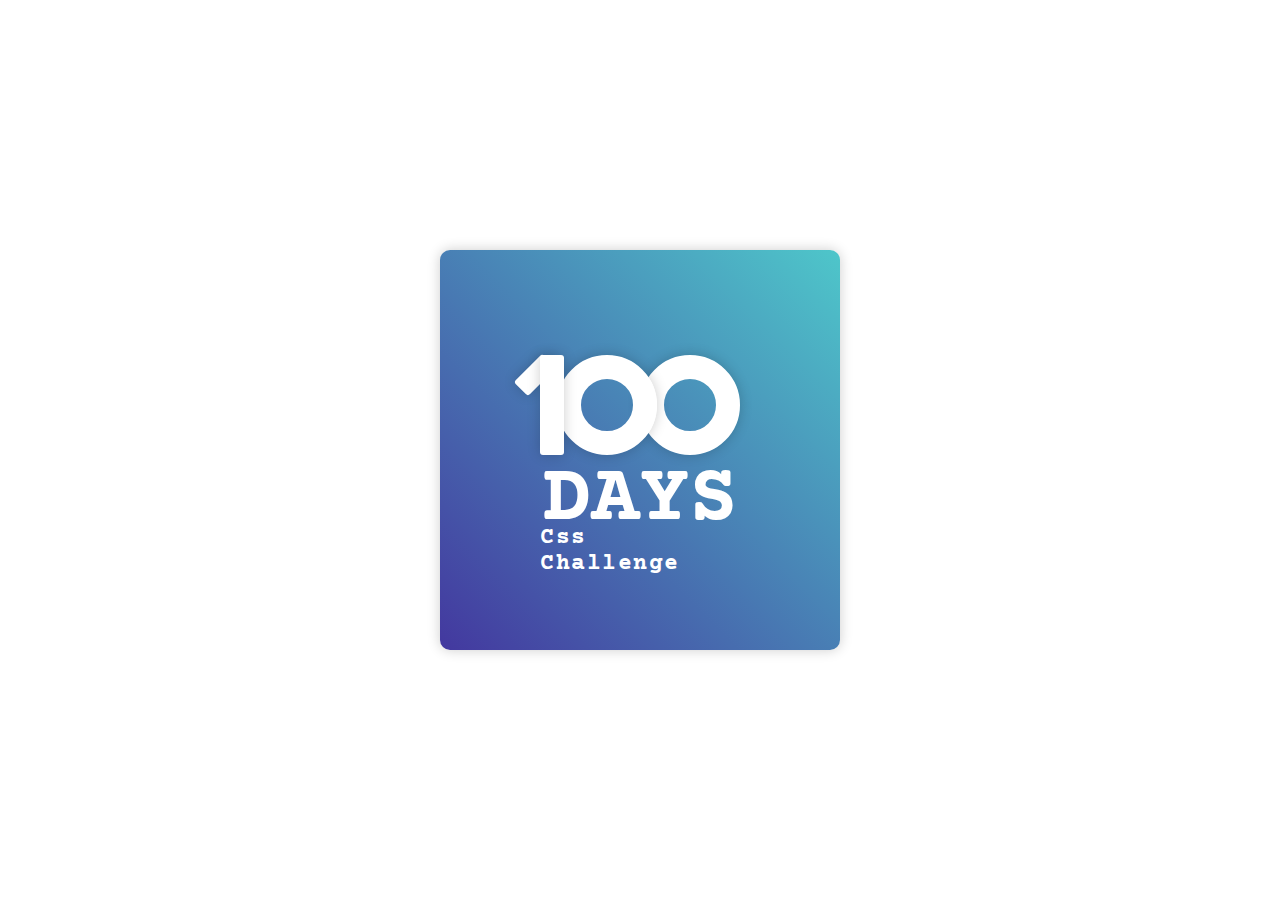
<file: challenge day 001/index.html>
<!DOCTYPE html>
<html lang="en">
<head>
    <meta charset="UTF-8">
    <meta http-equiv="X-UA-Compatible" content="IE=edge">
    <meta name="viewport" content="width=device-width, initial-scale=1.0">
    <link rel="stylesheet" href="./src/styles.css">
    <title>Challenge day one</title>
</head>
<body>
    <div class="frame">
        <div class="number">
            <div class="one-one"></div>
            <div class="one-two"></div>
						<div class="zero-one"></div>
						<div class="zero-two"></div>
        </div>
				<div class="text">
					<span class="big">DAYS</span>
					<span class="small">Css Challenge</span>
				</div>
    </div>
</body>
</html>
</file>
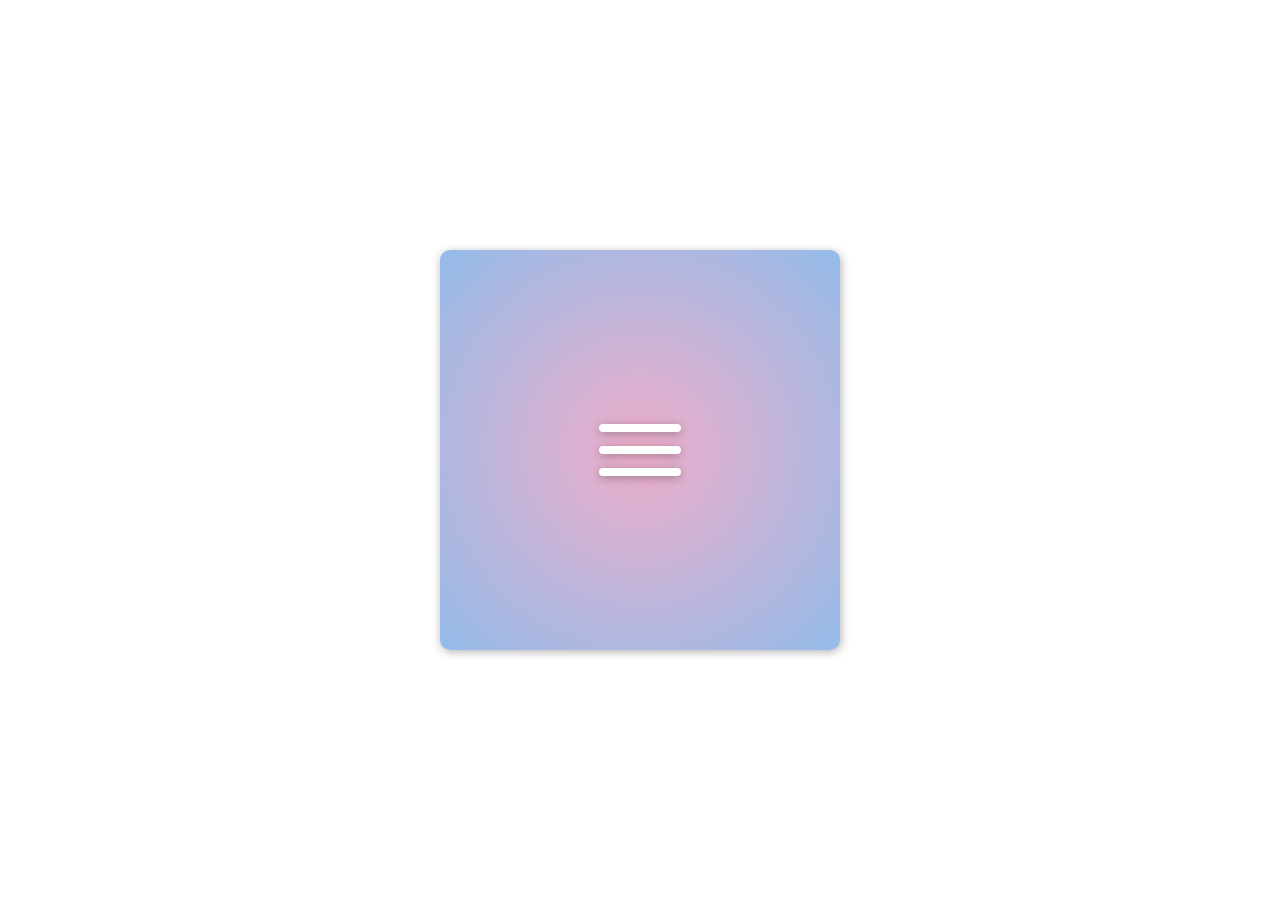
<file: challenge day 002/index.html>
<!DOCTYPE html>
<html lang="en">
<head>
    <meta charset="UTF-8">
    <meta http-equiv="X-UA-Compatible" content="IE=edge">
    <meta name="viewport" content="width=device-width, initial-scale=1.0">
    <link rel="stylesheet" href="./src/css/styles.css">
    <title>Challenge day 02</title>
</head>
<body>
    <div class="frame">
        <div class="menu-icon">
            <span class="menu-bar"></span>
        </div>
        
    </div>
    <script src="./src/js/script.js"></script>
</body>
</html>
</file>
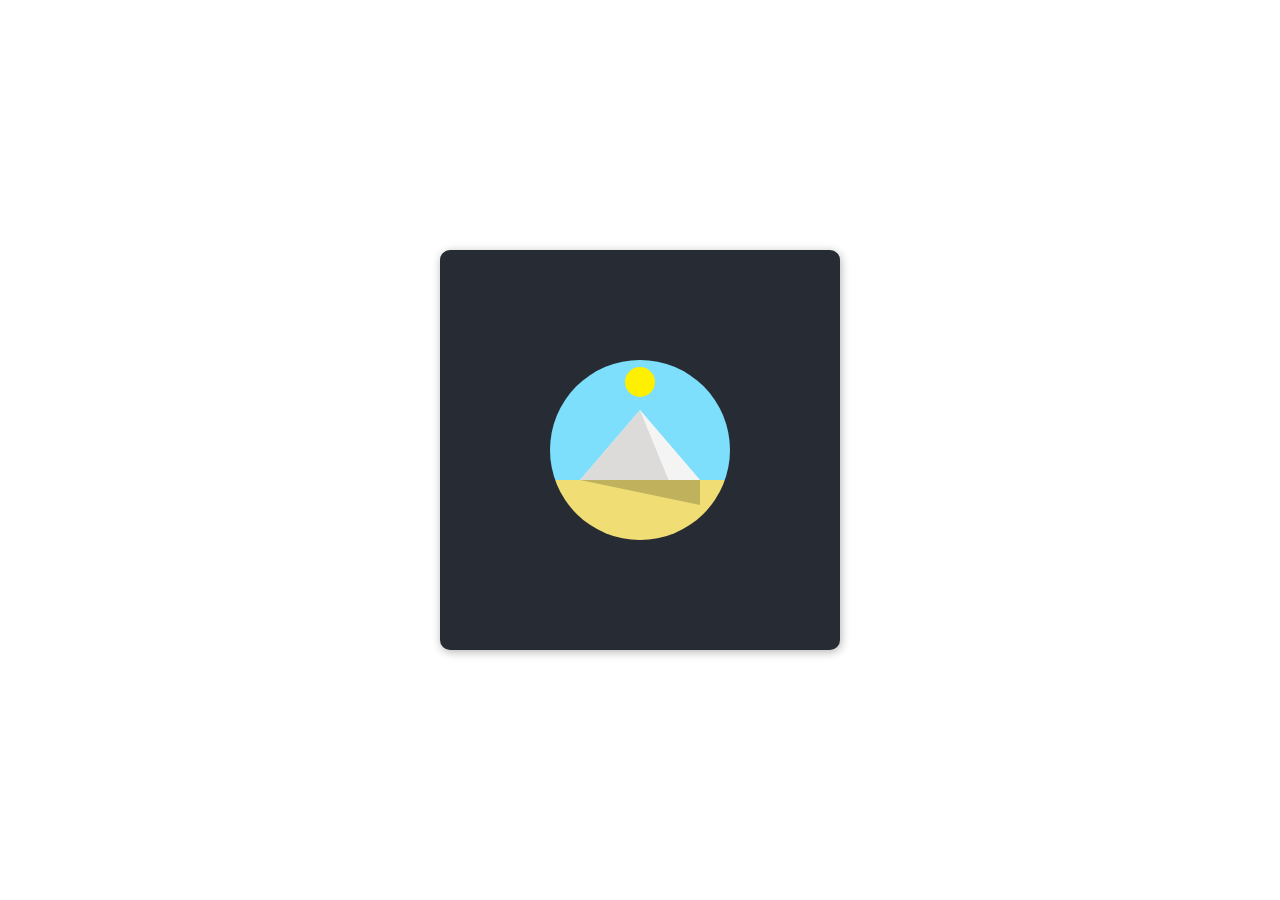
<file: challenge day 003/index.html>
<!DOCTYPE html>
<html lang="en">
<head>
    <meta charset="UTF-8">
    <meta http-equiv="X-UA-Compatible" content="IE=edge">
    <meta name="viewport" content="width=device-width, initial-scale=1.0">
    <link rel="stylesheet" href="./src/styles.css">
    <title>Day 003 CSS Challenge</title>
</head>
<body>
    <div class="frame">
        <div class="circle">
            <div class="sky"></div>
            <div class="sun"></div>
            <div class="pyramide">
                <div class="pyramide-shadow-right"></div>
                <div class="pyramide-shadow-left"></div>
            </div>            
            <div class="shadow"></div>
            <div class="ground"></div>
        </div>
    </div>
</body>
</html>
</file>
<file: challenge day 001/src/styles.css>
@import url('https://fonts.googleapis.com/css2?family=Courier+Prime:wght@700&display=swap');

*{
    box-sizing: border-box;
    margin: 0;
    padding: 0;
}
body{
    display: flex;
    justify-content: center;
    align-items: center;
    height: 100vh;

}

div.frame{
    height: 400px;
    width: 400px;
    background: linear-gradient(to top right, #43389F 0%, #4ec6ca 100%);
    display: flex;
    flex-direction: column;
    justify-content: center;
    align-items: center;
    color: #fff;
    box-shadow: 0 0 13px 0 rgb(0 0 0 / 20%);
    border-radius: 10px;
}

div.number{
    height: 100px;
    width: 200px;
    display: flex;
    justify-content: space-between;
    align-items: center;
    position: relative;
}
.one-one, .one-two, .zero-one, .zero-two{
    background-color: #fff;
    box-shadow: 0 0 13px 0 rgb(0 0 0 / 20%);
}
.one-one, .one-two{
    border-radius: 3px;
}
div.one-one{
    height: 40px;
    width: 20px;
    align-self: baseline;
    transform: rotate(45deg);
    position: absolute;
    top: 0;
    left: -15px;
    z-index: 1;
    
    
}

div.one-two{
    height: 100px;
    width: 24px;
    z-index: 3;
}
.zero-one, .zero-two{
    width: 100px;
    height: 100px;
    border-radius: 50%;
    background-color: transparent;
    border: 24px solid #fff;
    position: absolute;
    line-height: 60px;
}

.zero-one{
    left: 17px;
    z-index: 2;
}
.zero-two{
    left: 100px;
    z-index: 1;
}

div.text{
    width: 200px;
    display: flex;
    flex-direction: column;
    justify-content: center;
    align-items: center;
}

div.text span{
    font-family: 'Courier Prime', monospace;
    font-weight: 700;
}
span.big{
    font-size: 82px;
    height: 70px;

}

span.small{
    font-size: 23px;
    height: 20px;
    letter-spacing: 0.04cm;
}
</file>
<file: challenge day 002/src/css/styles.css>
*{
    box-sizing: border-box;
    margin: 0;
    padding: 0;
}

body{
    height: 100vh;
    display: flex;
    justify-content: center;
    align-items: center;
}
div.frame{
    width: 400px;
    height: 400px;
    border-radius: 10px;
    display: flex;
    justify-content: center;
    align-items: center;
    box-shadow: 1px 2px 10px 0px rgb(0 0 0 / 30%);
    background: radial-gradient(circle, rgba(238,174,202,1) 0%, rgba(148,187,233,1) 100%);
}

div.menu-icon{
    width: 82px;
    height: 52px;
    display: flex;
    justify-content: center;
    align-items: center;
    position: relative;
    cursor: pointer;
}
span.menu-bar, span.menu-bar::after, span.menu-bar::before {
    width: 100%;
    height: 8px;
    border-radius: 10px;
    background-color: #fff;
    box-shadow: 0 2px 10px 0 rgb(0 0 0 / 30%);
    left: 0;
    
}
span.menu-bar{
    opacity: 1;
    transition: all ease 300ms;
}



span.menu-bar::before{
    content: '';
    position: absolute;
    transform: translateY(-22px);
    transition: all ease 300ms;
}

span.menu-bar::after {
    content: '';
    position: absolute;
    transform: translateY(22px);
    position: absolute;
    transition: all ease 300ms;
}
.close span.menu-bar{
    height: 0px;
    width: 0%;
}

.close span.menu-bar::after {
    transform: rotate(45deg);
}
.close span.menu-bar::before {
    transform: rotate(-45deg);
}
</file>
<file: challenge day 003/src/styles.css>
*{
    padding: 0;
    margin: 0;
    box-sizing: border-box;
}

body{
    display: flex;
    justify-content: center;
    align-items: center;
    height: 100vh;
}

.frame{
    width: 400px;
    height: 400px;
    border-radius: 10px;
    box-shadow: 1px 2px 10px 0px rgba(0, 0, 0, 0.3);
    background: #272C34;
    display: flex;
    justify-content: center;
    align-items: center;
    
}

.circle{
    width: 180px;
    height: 180px;
    position: relative;
    overflow: hidden;
    clip-path: circle(50% at 50% 50%);
}
.sky{
    width: 100%;
    height: 120px;
    background: #7DDFFC;
    animation: sky 4s cubic-bezier(.68,.06,.25,1) infinite;
}

.sun{
    background-color: #FFEF00;
    height: 30px;
    width: 30px;
    position: absolute;
    border-radius: 50%;
    animation: sun-anim 4s  infinite cubic-bezier(.68,.06,.25,1);
    transform-origin: 50% 400%;
    top: 7px;
    left: 75px;
}
.pyramide{
    background-color: #f4f4f4;
    width: 120px;
    height: 70px;
    clip-path: polygon(50% 0%, 0 100%, 100% 100%);
    position: absolute;
    left: 50%;
    transform: translateX(-50%);
    bottom: 60px;
    z-index: 3;
    animation: pyramide-right-sh 4s cubic-bezier(.68,.06,.25,1) infinite;
}
.pyramide .pyramide-shadow-right{
    background-color: #DDDADA;
    width: 100%;
    height: 100%;
    position: absolute;
    clip-path: polygon(50% 0%, 0 100%, 74% 100%);
    animation: pyramide-right-sh 4s cubic-bezier(.68,.06,.25,1) infinite;
}
.pyramide .pyramide-shadow-left{
    background-color: #f4f4f4;
    width: 100%;
    height: 100%;
    position: absolute;
    clip-path: polygon(50% 0%, 74% 100%, 100% 100%);
    animation: pyramide-left-sh 4s cubic-bezier(.68,.06,.25,1) infinite;
}

.shadow{
    clip-path: polygon(100% 100%, 0 0, 100% 0);
    background-color: rgba(0, 0, 0, 0.2);
    position: absolute;
    z-index: 2;
    width: 120px;
    height: 25px;
    top: 120px;
    left: 50%;
    transform: translateX(-50%);
}
.ground{
    width: 100%;
    height: 60px;
    align-self: flex-end;
    background: #F0DE75;
}

@keyframes pyramide-right-sh{
    0%{
        background-color: #272C34;
    }
    30%{
        background-color: #f4f4f4;
    }
    70%{
        background-color: #DDDADA;
    }
    100%{
        background-color: #272C34;
    }    
   
}

@keyframes pyramide-left-sh{
    0%{
        background-color: #272C34;
    }
    30%{
        background-color: #DDDADA;
    }
    70%{
        background-color: #f4f4f4;
    }
    100%{
        background-color: #272C34;
    }    
   
}

@keyframes sky{
    0%{
        background-color: #272C34;
    }
    30%{
        background-color: #7DDFFC;
    }
    70%{
        background-color: #7DDFFC;
    }
    100%{
        background-color: #272C34;
    }    
   
}

@keyframes sun-anim {
    0%{
        transform: rotate(-70deg);
    }

    30%{
        transform: rotate(-28deg);
    }

    70%{

    }

    100%{
        transform: rotate(70deg);
    }
    
}
</file>
